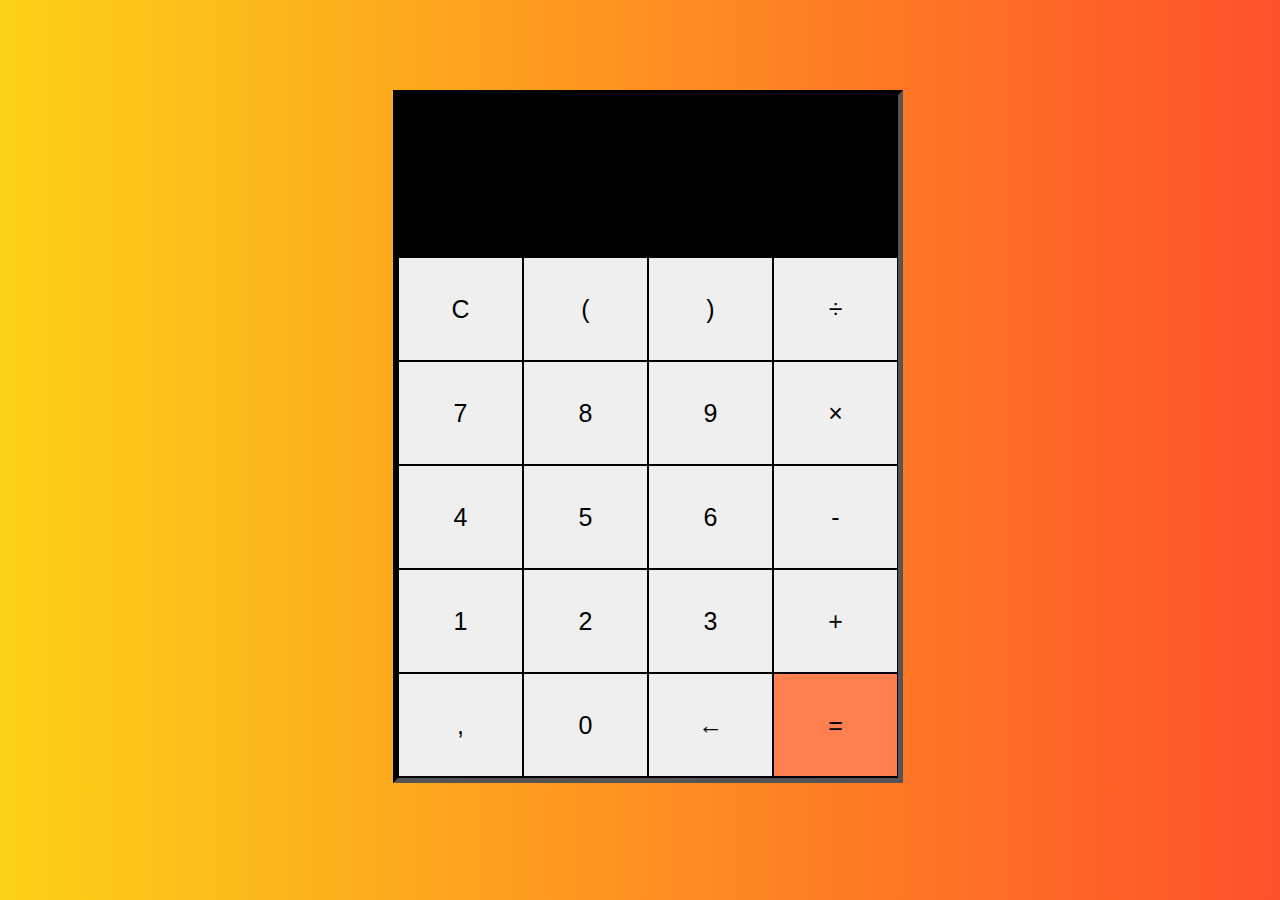
<file: simpleCalculator.html>
<!DOCTYPE html>
<html lang="en">
<head>
    <meta charset="UTF-8">
    <meta http-equiv="X-UA-Compatible" content="IE=edge">
    <meta name="viewport" content="width=device-width, initial-scale=1.0">
    <title>Simple Calculator</title>
    <link rel="preconnect" href="https://fonts.googleapis.com">
    <link rel="preconnect" href="https://fonts.gstatic.com" crossorigin>
    <link href="https://fonts.googleapis.com/css2?family=Georama:wght@300&display=swap" rel="stylesheet">
    <link rel="stylesheet" href="styles.css">
</head>
<body>
    <div>
        <div class="display-field" id="display"></div>
        <div class="button-field">
            <button class="buttons">C</button>
            <button class="buttons">(</button>
            <button class="buttons">)</button>
            <button class="buttons">÷</button>
            <button class="buttons">7</button>
            <button class="buttons">8</button>
            <button class="buttons">9</button>
            <button class="buttons">×</button>
            <button class="buttons">4</button>
            <button class="buttons">5</button>
            <button class="buttons">6</button>
            <button class="buttons">-</button>
            <button class="buttons">1</button>
            <button class="buttons">2</button>
            <button class="buttons">3</button>
            <button class="buttons">+</button>
            <button class="buttons">,</button>
            <button class="buttons">0</button>
            <button class="buttons">&larr;</button>
            <button class="buttons" id="equal">=</button>
        </div>
    </div>
    

<script text="Javascript" src="calculator.js"></script>   
</body>
</html>
</file>
<file: styles.css>
html {
    background: linear-gradient(to left,  #FF502B, #FCD217);
    font-family: 'Georama', sans-serif;
}

body {
    width: 100%;
    height: 100%;
    color: white;
}

body > div {
    width: 500px;
    height: auto;
    margin: 10vh auto 0 auto;
    background: #FC2F17;
    border: black inset 5px ;
}


.display-field {
    background-color: black;
    width: auto;
    height: 130px;
    text-align: right;
    line-height: 70px;
    padding: 16px 8px;
    font-size: 40px;
}

.button-field {
    display: grid;
    background: #F3D460;
    border-bottom: 1px solid black;
    border-left: 1px solid black 4px;
    grid-template-columns: 1fr 1fr 1fr 1fr;
}

.button-field > div {
    border-top: 1px solid black;
    border-right: 1px solid black;
}

.number-field {
    float: left;
    width: 377px;
    height: 560px;
    background: linear-gradient(to bottom, #FF502B, #FCD217) 
}

.buttons {
    border: 0.5px solid black;
    line-height: 100px;
    text-align: center;
    font-size: 25px;
    cursor: pointer;
}

.buttons:hover {
    background: #FC2F17;
    color: white;
    transition: 0.3s ease-in-out;
}

#equal {
    background: coral;
}
</file>
